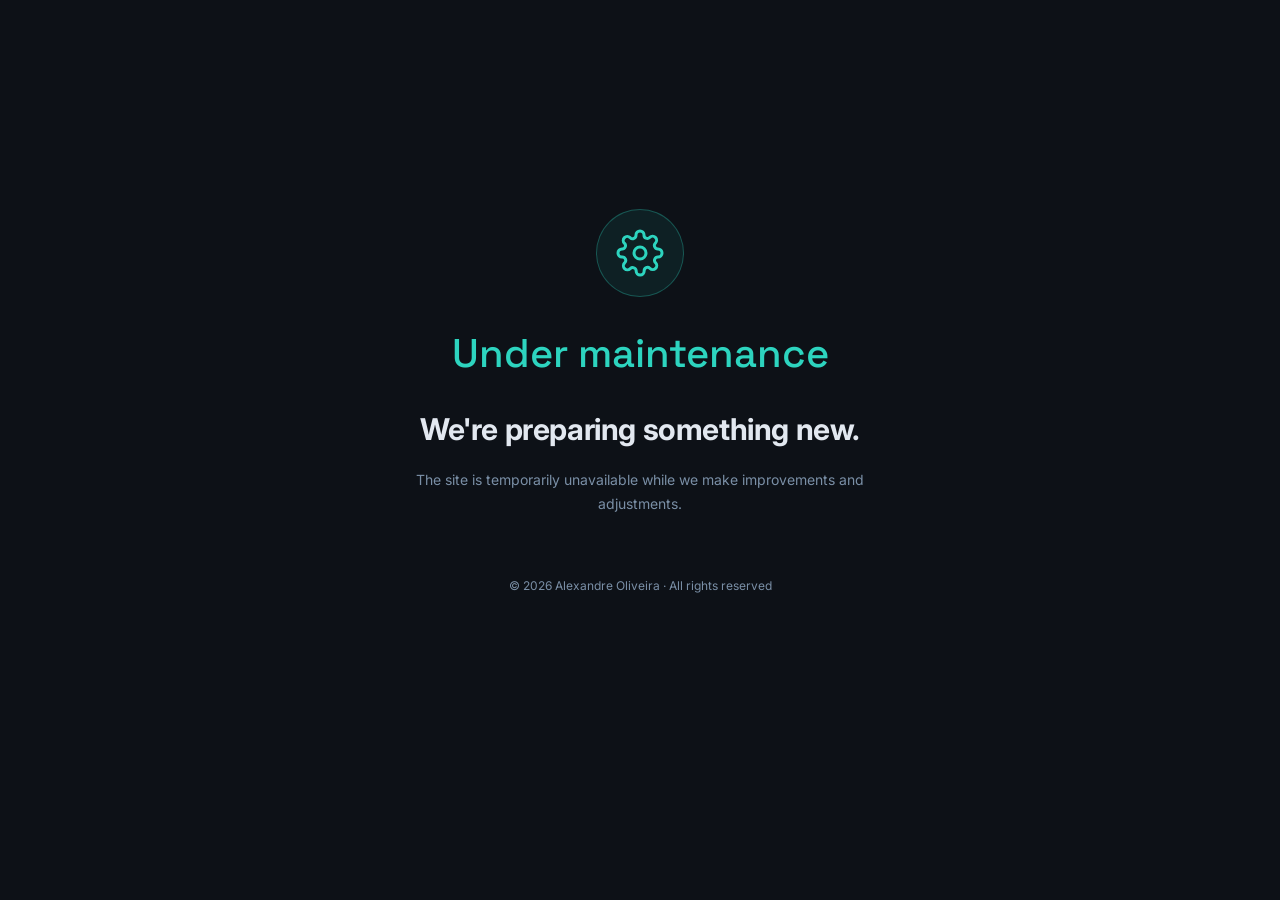
<file: index.html>
<!DOCTYPE html>
<html lang="pt-BR">
<head>
  <meta charset="UTF-8" />
  <meta name="viewport" content="width=device-width, initial-scale=1.0" />

  <!-- O título é trocado pelo JS conforme o idioma detectado -->
  <title>Em Manutenção — Alexandre Oliveira</title>

  <!-- ============================================================
       GOOGLE FONTS
       Inter = textos | Space Grotesk = títulos
       (mesmas famílias do projeto principal)
  ============================================================ -->
  <link rel="preconnect" href="https://fonts.googleapis.com" />
  <link rel="preconnect" href="https://fonts.gstatic.com" crossorigin />
  <link
    href="https://fonts.googleapis.com/css2?family=Inter:wght@400;500;600&family=Space+Grotesk:wght@600;700&display=swap"
    rel="stylesheet"
  />

  <link rel="stylesheet" href="css/style.css" />
</head>

<body>

  <!-- ============================================================
       BARRA DE IDIOMAS
       O JS marca o idioma ativo e atualiza os textos da página
  ============================================================ -->

  <!-- ============================================================
       CONTEÚDO PRINCIPAL
       Os textos com data-i18n="chave" são trocados pelo JS
  ============================================================ -->
  <main class="maintenance-container">

    <!-- Ícone de play animado — mesmo tema do portfólio de vídeos -->
    <div class="maintenance-icon" aria-hidden="true">
      <svg xmlns="http://www.w3.org/2000/svg" width="48" height="48"
      viewBox="0 0 24 24" fill="none" stroke="currentColor"
      stroke-width="1.5" stroke-linecap="round" stroke-linejoin="round">
      <circle cx="12" cy="12" r="3"/>
      <path d="M19.4 15a1.65 1.65 0 0 0 .33 1.82l.06.06a2 2 0 0 1-2.83 2.83l-.06-.06a1.65 1.65 0 0 0-1.82-.33 1.65 1.65 0 0 0-1 1.51V21a2 2 0 0 1-4 0v-.09A1.65 1.65 0 0 0 9 19.4a1.65 1.65 0 0 0-1.82.33l-.06.06a2 2 0 0 1-2.83-2.83l.06-.06A1.65 1.65 0 0 0 4.68 15a1.65 1.65 0 0 0-1.51-1H3a2 2 0 0 1 0-4h.09A1.65 1.65 0 0 0 4.6 9a1.65 1.65 0 0 0-.33-1.82l-.06-.06a2 2 0 0 1 2.83-2.83l.06.06A1.65 1.65 0 0 0 9 4.68a1.65 1.65 0 0 0 1-1.51V3a2 2 0 0 1 4 0v.09a1.65 1.65 0 0 0 1 1.51 1.65 1.65 0 0 0 1.82-.33l.06-.06a2 2 0 0 1 2.83 2.83l-.06.06A1.65 1.65 0 0 0 19.4 9a1.65 1.65 0 0 0 1.51 1H21a2 2 0 0 1 0 4h-.09a1.65 1.65 0 0 0-1.51 1z"/>
      </svg>
    </div>

    <!-- Badge "Em manutenção" -->
    <div class="availability-badge">
      <span data-i18n="badge">Em manutenção</span>
    </div>

    <h1 class="maintenance-title" data-i18n="title">
      Estamos preparando algo novo.
    </h1>

    <p class="maintenance-desc" data-i18n="desc">
      O site está temporariamente indisponível enquanto realizamos
      melhorias e ajustes.
    </p>

    <!-- Botão "Ver vídeos"
         Troque o href pelo link do portfólio de vídeos 
    <a href="https://videos.alexandreoliveira.sbs/" class="not-found-btn" id="back-btn">
      <svg xmlns="http://www.w3.org/2000/svg" width="18" height="18" viewBox="0 0 24 24" fill="none" stroke="currentColor" stroke-width="2.2" stroke-linecap="round" stroke-linejoin="round" aria-hidden="true">
        <line x1="19" y1="12" x2="5" y2="12"/>
        <polyline points="12 19 5 12 12 5"/>
      </svg>
      <p data-i18n="btn">Ver vídeos</p>
</a>
  </main>
-->
  <!-- ============================================================
       RODAPÉ — copyright com ano automático
  ============================================================ -->
  <footer class="site-footer">
    <p class="footer-copy">
      &copy; <span id="ano-atual"></span> Alexandre Oliveira ·
      <span data-i18n="rights">Todos os direitos reservados</span>
    </p>
  </footer>

  <script src="js/i18n.js"></script>
</body>
</html>
</file>
<file: css/style.css>
/* ============================================================
   style.css — Domínio de manutenção
   Mesmo sistema de variáveis e base do projeto principal
============================================================ */

/* ------------------------------------------------------------
   VARIÁVEIS GLOBAIS
   Altere aqui para mudar o visual da página inteira
------------------------------------------------------------ */
:root {
  --cor-fundo:        #0d1117;
  --cor-fundo-card:   #141b24;
  --cor-borda:        #1e2a38;
  --cor-texto:        #e2e8f0;
  --cor-texto-muted:  #7a8fa6;
  --cor-destaque:     #2dd4bf;
  --cor-destaque-bg:  rgba(45, 212, 191, 0.08);

  --fonte-titulo:  'Space Grotesk', sans-serif;
  --fonte-texto:   'Inter', sans-serif;

  --raio:          12px;
  --raio-grande:   20px;
}

/* ------------------------------------------------------------
   RESET E BASE
------------------------------------------------------------ */
*, *::before, *::after {
  box-sizing: border-box;
  margin: 0;
  padding: 0;
}

html { scroll-behavior: smooth; }

body {
  background-color: var(--cor-fundo);
  color: var(--cor-texto);
  font-family: var(--fonte-texto);
  font-size: 15px;
  line-height: 1.6;
  display: flex;
  flex-direction: column;
  align-items: center;
  min-height: 100vh;
  padding: 0 16px 48px;
}

a  { color: inherit; text-decoration: none; }
img { display: block; max-width: 100%; }

/* ------------------------------------------------------------
   BARRA DE IDIOMAS
------------------------------------------------------------ */
.lang-bar {
  display: flex;
  gap: 8px;
  justify-content: center;
  padding: 20px 0 12px;
  width: 100%;
  max-width: 560px;
}

/* Botões usam <button> para não navegar — o JS cuida da lógica */
.lang-btn {
  display: flex;
  align-items: center;
  gap: 6px;
  font-family: var(--fonte-texto);
  font-size: 13px;
  font-weight: 500;
  color: var(--cor-texto-muted);
  background: none;
  border: none;
  cursor: pointer;
  padding: 4px 8px;
  border-radius: 6px;
  transition: color 0.2s;
}

.lang-btn:hover,
.lang-btn.lang-active {
  color: var(--cor-texto);
}

.flag {
  width: 18px;
  height: 18px;
  object-fit: contain;
  border-radius: 3px;
}

/* ------------------------------------------------------------
   BADGE "EM MANUTENÇÃO"
   Reaproveitado do projeto principal (.availability-badge)
------------------------------------------------------------ */
.availability-badge {
  display: inline-flex;
  align-items: center;
  gap: 8px;
  font-size: 40px;
  font-weight: 500;
  font-family: var(--fonte-titulo);
  color: var(--cor-destaque);
  border-radius: 999px;
  padding: 5px 14px;
}

/* Ponto piscante */
.availability-dot {
  width: 7px;
  height: 7px;
  background: var(--cor-destaque);
  border-radius: 50%;
  animation: pulso 2s ease-in-out infinite;
}

@keyframes pulso {
  0%, 100% { opacity: 1; transform: scale(1); }
  50%       { opacity: 0.5; transform: scale(1.3); }
}

/* ------------------------------------------------------------
   BLOCO CENTRAL DE MANUTENÇÃO
------------------------------------------------------------ */

/* O body já é flex-column; isso centraliza verticalmente */
.maintenance-container {
  flex: 1;
  display: flex;
  flex-direction: column;
  align-items: center;
  justify-content: center;
  text-align: center;
  gap: 20px;
  max-width: 480px;
  width: 100%;
  /* Sobe levemente do centro exato — visualmente mais agradável */
  margin-top: -32px;
  padding: 40px 0;

  /* Animação de entrada — elementos aparecem de baixo para cima */
  animation: entrada 0.6s ease both;
}

@keyframes entrada {
  from { opacity: 0; transform: translateY(18px); }
  to   { opacity: 1; transform: translateY(0); }
}

/* Ícone de play com pulso de luz */
.maintenance-icon {
  display: flex;
  align-items: center;
  justify-content: center;
  width: 88px;
  height: 88px;
  border-radius: 50%;
  background: var(--cor-destaque-bg);
  border: 1px solid rgba(45, 212, 191, 0.3);
  color: var(--cor-destaque);
  /* Atrasa ligeiramente para aparecer depois do container */
  animation: entrada 0.6s 0.1s ease both, pulso-icone 3s 0.7s ease-in-out infinite, girar 8s 0.7s linear infinite;
}

@keyframes girar {
  from { transform: rotate(0deg); }
  to   { transform: rotate(360deg); }
}

/* Título principal */
.maintenance-title {
  font-family: var(--fonte-texto);
  font-size: clamp(22px, 5vw, 30px);
  font-weight: 700;
  letter-spacing: -0.4px;
  line-height: 1.25;
  animation: entrada 0.6s 0.15s ease both;
}

/* Descrição */
.maintenance-desc {
  font-size: 14px;
  color: var(--cor-texto-muted);
  line-height: 1.7;
  animation: entrada 0.6s 0.2s ease both;
}

/* Botão "Ver vídeos" */
.maintenance-btn {
  display: inline-flex;
  align-items: center;
  gap: 9px;
  background: var(--cor-destaque);
  color: #0d1117;
  font-family: var(--fonte-texto);
  font-weight: 600;
  font-size: 12px;
  padding: 13px 26px;
  border-radius: 999px;
  margin-top: 4px;
  transition: opacity 0.2s, transform 0.15s;
  animation: entrada 0.6s 0.25s ease both;
}


/* Nota "Volte em breve" */
.maintenance-note {
  font-size: 13px;
  color: var(--cor-texto);
  animation: entrada 0.6s 0.3s ease both;
}

/* ------------------------------------------------------------
   RODAPÉ
------------------------------------------------------------ */
.site-footer {
  width: 100%;
  max-width: 560px;
  text-align: center;
  margin-top: 40px;
}

.footer-copy {
  font-size: 12px;
  color: var(--cor-texto-muted);
}

/* ------------------------------------------------------------
   DESKTOP
------------------------------------------------------------ */
@media (min-width: 601px) {
  body { padding: 0 24px 64px; }
}

.not-found-btn {
  display: inline-flex;
  align-items: center;
  gap: 8px;
  background: transparent;
  color: var(--cor-texto);
  font-family: var(--fonte-texto);
  font-weight: 600;
  font-size: 14px;
  padding: 12px 24px;
  border-radius: 999px;
  border: 1px solid var(--cor-borda);
  margin-top: 8px;
  transition: border-color 0.2s, color 0.2s, transform 0.15s;
}
.not-found-btn:hover {
  border-color: var(--cor-destaque);
  color: var(--cor-destaque);
  transform: translateX(-3px); /* desloca levemente para a esquerda — reforça a seta */
}
</file>
